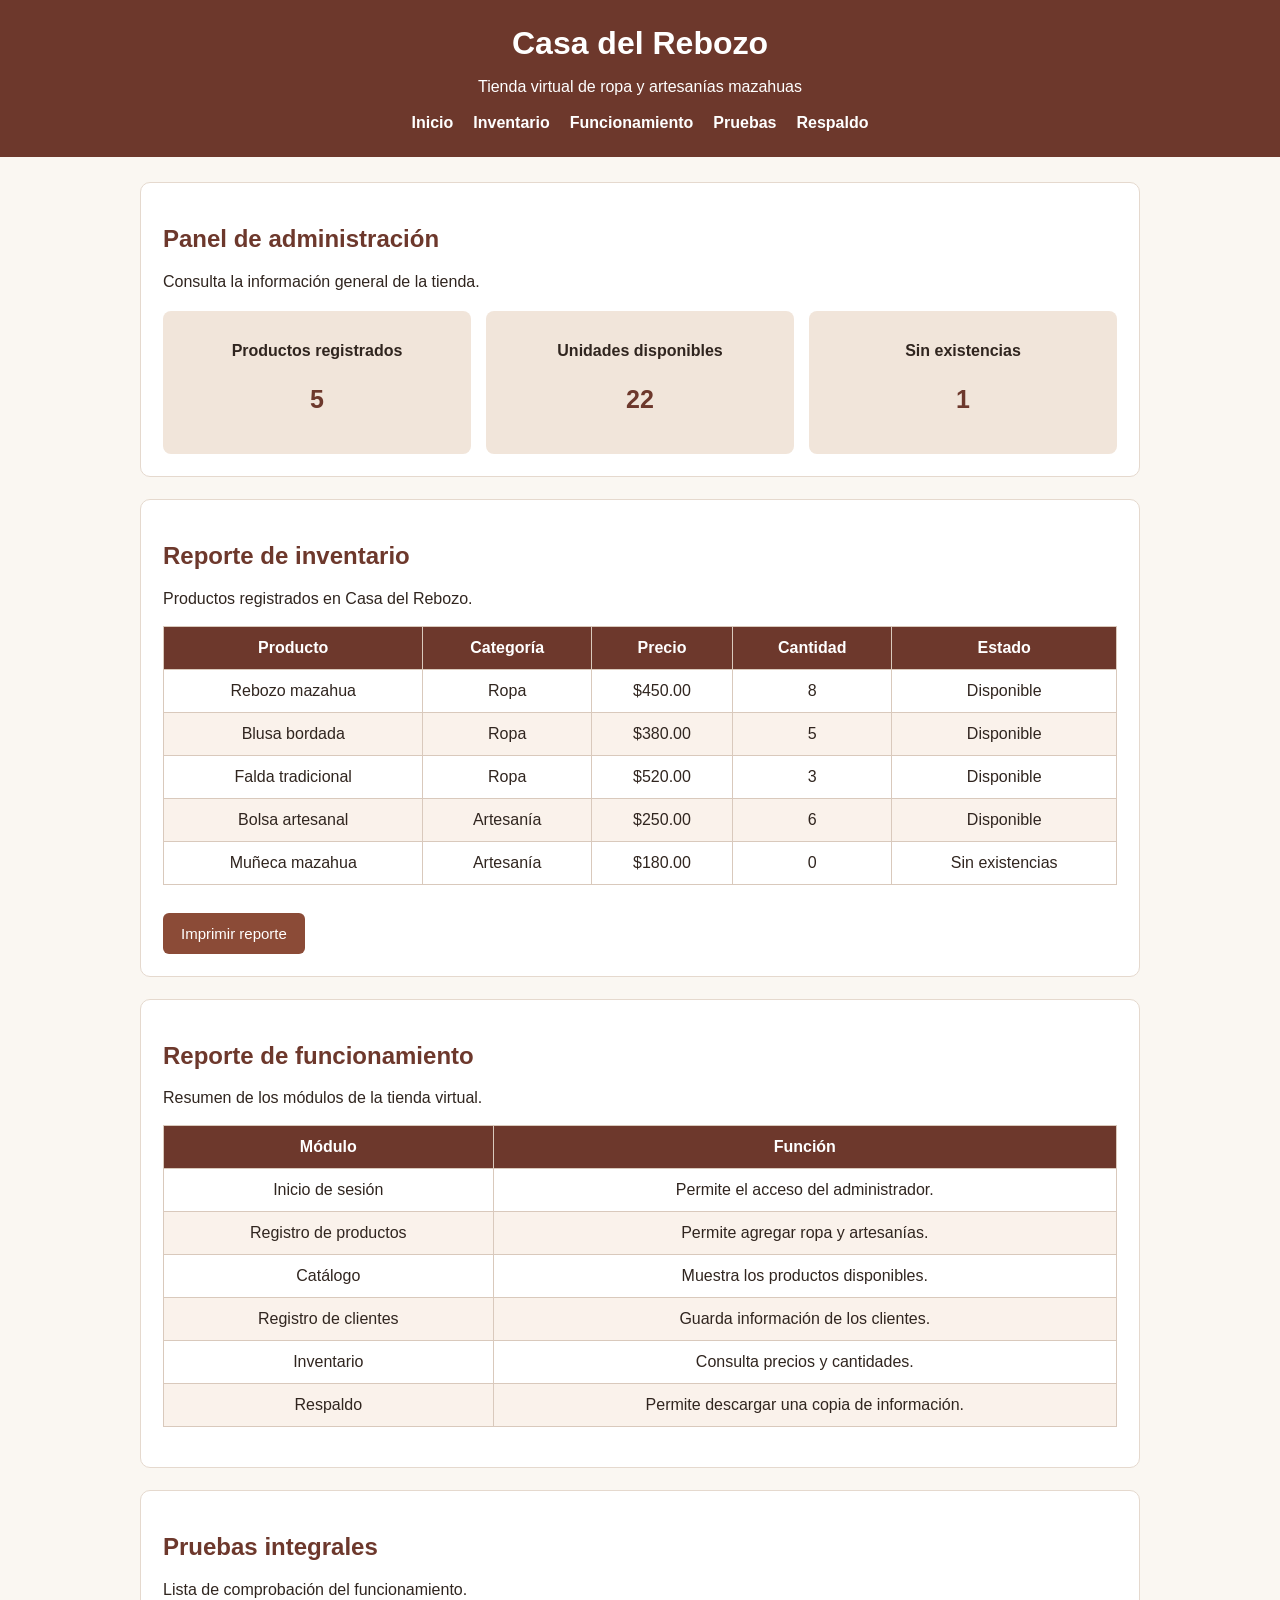
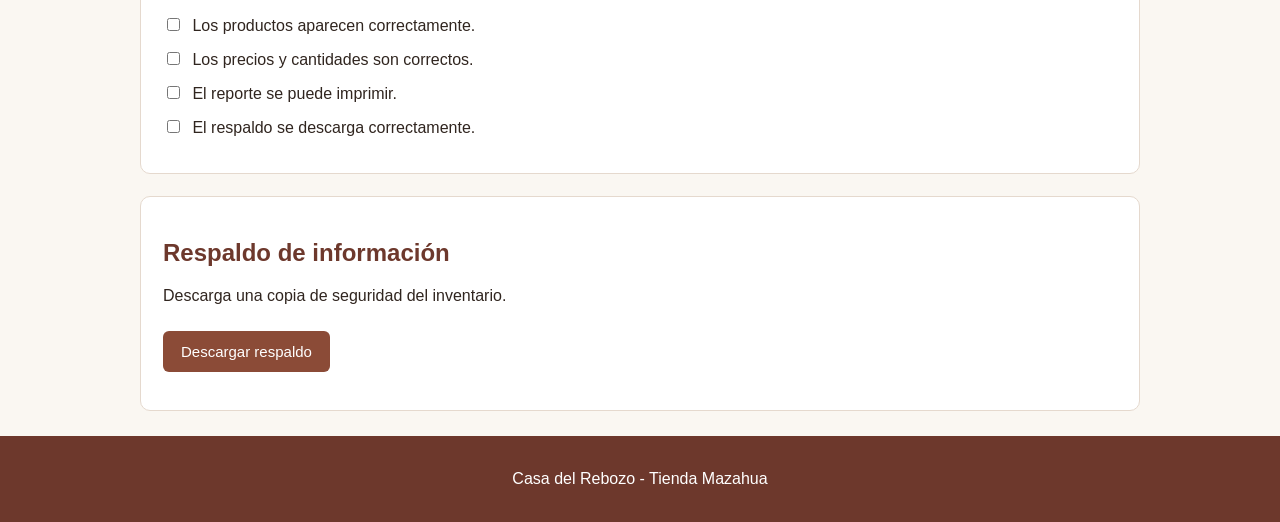
<file: CASA_DEL_REBOZO_CECYTEM/4to_esprint/index.html>
<!DOCTYPE html>
<html lang="es">
<head>
    <meta charset="UTF-8">
    <meta name="viewport" content="width=device-width, initial-scale=1.0">
    <title>Casa del Rebozo</title>
    <link rel="stylesheet" href="estilos.css">
</head>
<body>

    <header>
        <h1>Casa del Rebozo</h1>
        <p>Tienda virtual de ropa y artesanías mazahuas</p>

        <nav>
            <a href="#inicio">Inicio</a>
            <a href="#inventario">Inventario</a>
            <a href="#funcionamiento">Funcionamiento</a>
            <a href="#pruebas">Pruebas</a>
            <a href="#respaldo">Respaldo</a>
        </nav>
    </header>

    <main>

        <section id="inicio">
            <h2>Panel de administración</h2>
            <p>Consulta la información general de la tienda.</p>

            <div class="resumen">
                <div class="dato">
                    <h3>Productos registrados</h3>
                    <p id="total-productos">0</p>
                </div>

                <div class="dato">
                    <h3>Unidades disponibles</h3>
                    <p id="total-unidades">0</p>
                </div>

                <div class="dato">
                    <h3>Sin existencias</h3>
                    <p id="sin-existencias">0</p>
                </div>
            </div>
        </section>

        <section id="inventario">
            <h2>Reporte de inventario</h2>
            <p>Productos registrados en Casa del Rebozo.</p>

            <table>
                <thead>
                    <tr>
                        <th>Producto</th>
                        <th>Categoría</th>
                        <th>Precio</th>
                        <th>Cantidad</th>
                        <th>Estado</th>
                    </tr>
                </thead>

                <tbody id="tabla-inventario"></tbody>
            </table>

            <button onclick="window.print()">
                Imprimir reporte
            </button>
        </section>

        <section id="funcionamiento">
            <h2>Reporte de funcionamiento</h2>
            <p>Resumen de los módulos de la tienda virtual.</p>

            <table>
                <thead>
                    <tr>
                        <th>Módulo</th>
                        <th>Función</th>
                    </tr>
                </thead>

                <tbody>
                    <tr>
                        <td>Inicio de sesión</td>
                        <td>Permite el acceso del administrador.</td>
                    </tr>

                    <tr>
                        <td>Registro de productos</td>
                        <td>Permite agregar ropa y artesanías.</td>
                    </tr>

                    <tr>
                        <td>Catálogo</td>
                        <td>Muestra los productos disponibles.</td>
                    </tr>

                    <tr>
                        <td>Registro de clientes</td>
                        <td>Guarda información de los clientes.</td>
                    </tr>

                    <tr>
                        <td>Inventario</td>
                        <td>Consulta precios y cantidades.</td>
                    </tr>

                    <tr>
                        <td>Respaldo</td>
                        <td>Permite descargar una copia de información.</td>
                    </tr>
                </tbody>
            </table>
        </section>

        <section id="pruebas">
            <h2>Pruebas integrales</h2>
            <p>Lista de comprobación del funcionamiento.</p>

            <label>
                <input type="checkbox">
                Los productos aparecen correctamente.
            </label>

            <label>
                <input type="checkbox">
                Los precios y cantidades son correctos.
            </label>

            <label>
                <input type="checkbox">
                El reporte se puede imprimir.
            </label>

            <label>
                <input type="checkbox">
                El respaldo se descarga correctamente.
            </label>
        </section>

        <section id="respaldo">
            <h2>Respaldo de información</h2>
            <p>Descarga una copia de seguridad del inventario.</p>

            <button id="descargar-respaldo">
                Descargar respaldo
            </button>

            <p id="mensaje-respaldo"></p>
        </section>

    </main>

    <footer>
        <p>Casa del Rebozo - Tienda Mazahua</p>
    </footer>

    <script src="script.js"></script>

</body>
</html>
</file>
<file: CASA_DEL_REBOZO_CECYTEM/4to_esprint/estilos.css>
* {
    box-sizing: border-box;
}

body {
    margin: 0;
    font-family: Arial, sans-serif;
    background-color: #faf7f2;
    color: #30251f;
}

/* Encabezado */
header {
    background-color: #6d382c;
    color: white;
    text-align: center;
    padding: 25px;
}

header h1 {
    margin: 0;
    font-size: 32px;
}

header p {
    margin-bottom: 15px;
}

/* Menú de navegación */
nav {
    display: flex;
    justify-content: center;
    flex-wrap: wrap;
    gap: 20px;
    margin-top: 18px;
}

nav a {
    color: white;
    text-decoration: none;
    font-weight: bold;
}

nav a:hover {
    text-decoration: underline;
}

/* Contenido principal */
main {
    width: 90%;
    max-width: 1000px;
    margin: 25px auto;
}

section {
    background-color: white;
    padding: 22px;
    margin-bottom: 22px;
    border-radius: 10px;
    border: 1px solid #e5d9ce;
}

h2 {
    color: #6d382c;
}

/* Resumen de productos */
.resumen {
    display: flex;
    flex-wrap: wrap;
    gap: 15px;
    margin-top: 20px;
}

.dato {
    background-color: #f1e5da;
    padding: 15px;
    border-radius: 8px;
    flex: 1;
    min-width: 180px;
    text-align: center;
}

.dato h3 {
    font-size: 16px;
}

.dato p {
    font-size: 25px;
    font-weight: bold;
    color: #6d382c;
}

/* Tablas */
table {
    width: 100%;
    border-collapse: collapse;
    margin: 18px 0;
}

th {
    background-color: #6d382c;
    color: white;
}

th, td {
    padding: 12px;
    border: 1px solid #d9c9bc;
    text-align: center;
}

tr:nth-child(even) {
    background-color: #faf2eb;
}

/* Botones */
button {
    background-color: #8b4b37;
    color: white;
    border: none;
    padding: 12px 18px;
    border-radius: 6px;
    cursor: pointer;
    font-size: 15px;
    margin-top: 10px;
}

button:hover {
    background-color: #633326;
}

/* Pruebas */
#pruebas label {
    display: block;
    margin: 14px 0;
}

#pruebas input {
    margin-right: 8px;
}

/* Mensaje de respaldo */
#mensaje-respaldo {
    color: #285b2b;
    font-weight: bold;
}

/* Pie de página */
footer {
    background-color: #6d382c;
    color: white;
    text-align: center;
    padding: 18px;
}

/* Adaptación a celulares */
@media (max-width: 600px) {
    main {
        width: 94%;
    }

    nav {
        gap: 12px;
    }

    table {
        font-size: 12px;
    }

    th, td {
        padding: 7px;
    }
}

/* Impresión del reporte */
@media print {
    header nav,
    button,
    #pruebas,
    #respaldo,
    footer {
        display: none;
    }

    body {
        background: white;
    }

    section {
        border: none;
    }
}
</file>
